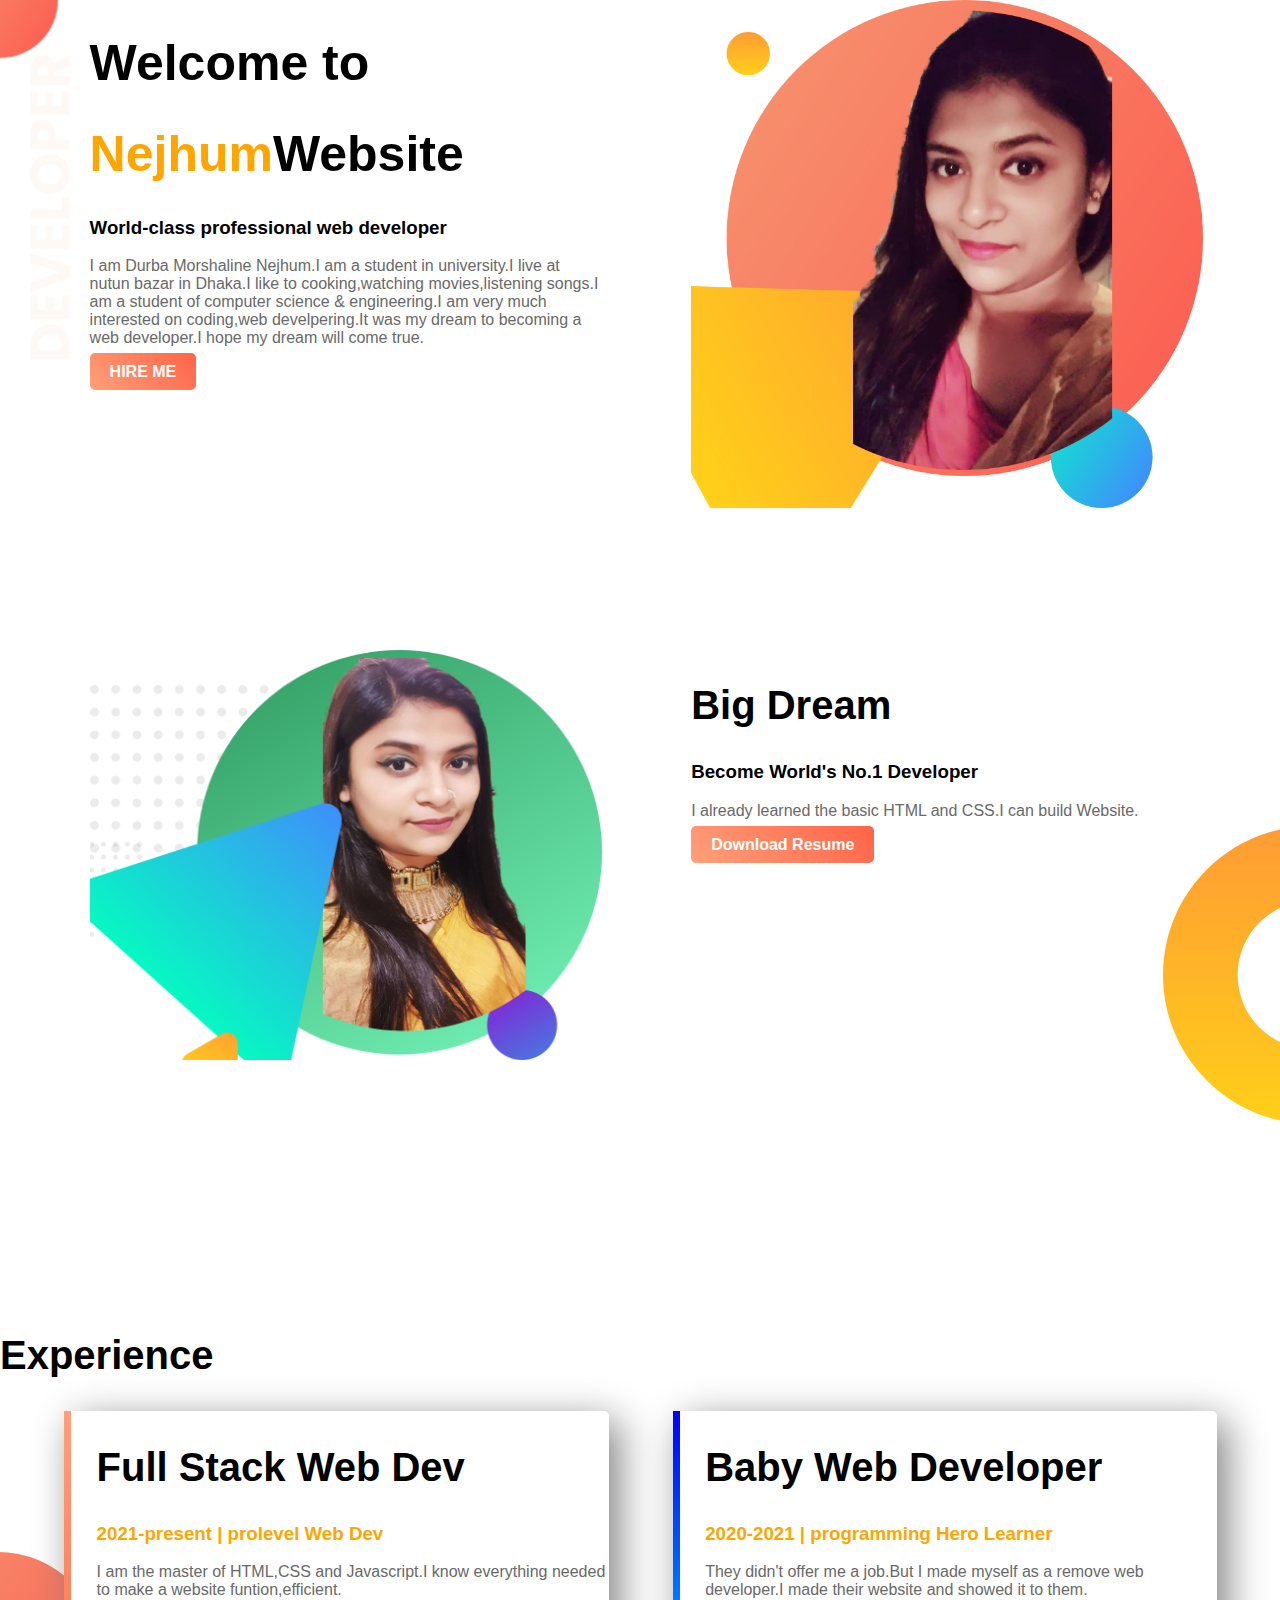
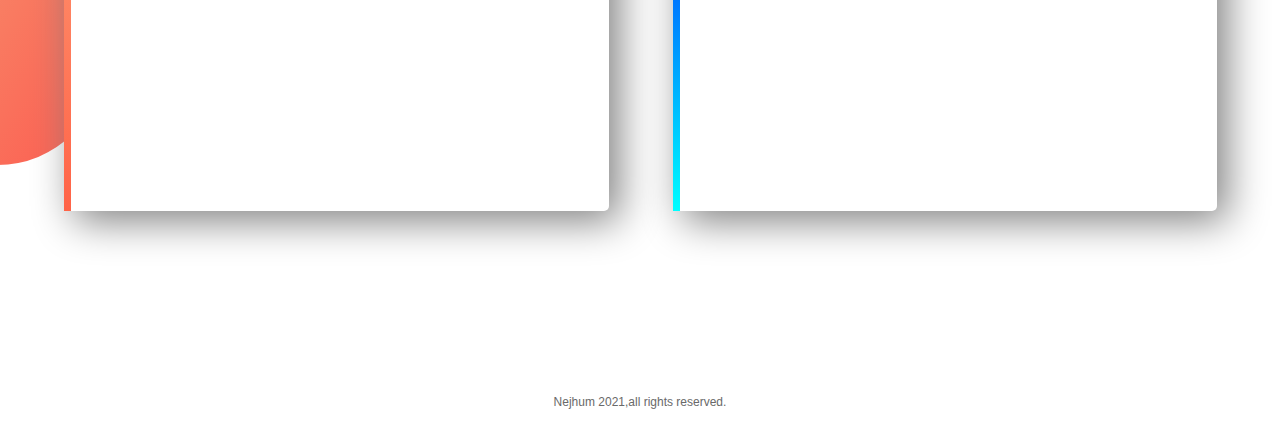
<file: Index.html>
<!DOCTYPE html>
<html lang="en">
<head>
    <meta charset="UTF-8">
    <meta name="viewport" content="width=device-width, initial-scale=1.0">
    <title>Nejhum Web Developer</title>
    <link href="https://fonts.google.com/specimen/Poppins/">
    <link rel="stylesheet" href="style.css">
</head>
<body>
    <section class="top-banner">
        <div class="half-width"> 
    <h1>Welcome to</h1>
    <h1><span class="name-highlight">Nejhum</span>Website</h1>
    <h3>World-class professional web developer </h3>
    <p>I am Durba Morshaline Nejhum.I am a student in university.I live at nutun bazar in Dhaka.I like to cooking,watching movies,listening songs.I am a student of computer science & engineering.I am very much interested on coding,web develpering.It was my dream to becoming a web developer.I hope my dream will come true.</p>
    <a class="link-button" target="_blank"href="https://www.facebook.com/nejhum.khan.1">HIRE ME</a>
    </div>
    <div class="half-width">
        <img src="my pics/my-bg.png" alt="">

    </div>
</section>
    <section class="dream-area">
        <div class="half-width">
            <img src="my pics/image 13.png" alt="">


        </div>
        <div class="half-width">
            <h2>Big Dream</h2>
            <h3>Become World's No.1 Developer</h3>
            <p>I already learned the basic HTML and CSS.I can build Website.</p>
            <a class="link-button"target="_blank"href="https://uk.search.yahoo.com/yhs/search?hspart=Lkry&hsimp=yhs-newtab&publisherid=56090&type=YHS_VC_56090&p=sajek+valley+tour&param1=[base64]%2c%2c">Download Resume</a>

        </div>
    </section>
    <section class="Experience-area">
        <h2>Experience</h2>
        <div id="full-stack" class="half-width single-experience">
            <h2>Full Stack Web Dev</h2>
            <h3 class="name-highlight">2021-present | prolevel Web Dev</h3>
            <p>I am the master of HTML,CSS and Javascript.I know everything needed to make a website funtion,efficient.</p>

        </div>
        <div id="baby-web"class="half-width single-experience">
            <h2>Baby Web Developer</h2>
            <h3 class="name-highlight">2020-2021 | programming Hero Learner</h3>
            <p>They didn't offer me a job.But I made myself as a remove web developer.I made their website and showed it to them.</p>

        </div>


    </section>
    <footer>
        <p>Nejhum 2021,all rights reserved.</p>
    </footer>
</body>
</html>
</file>
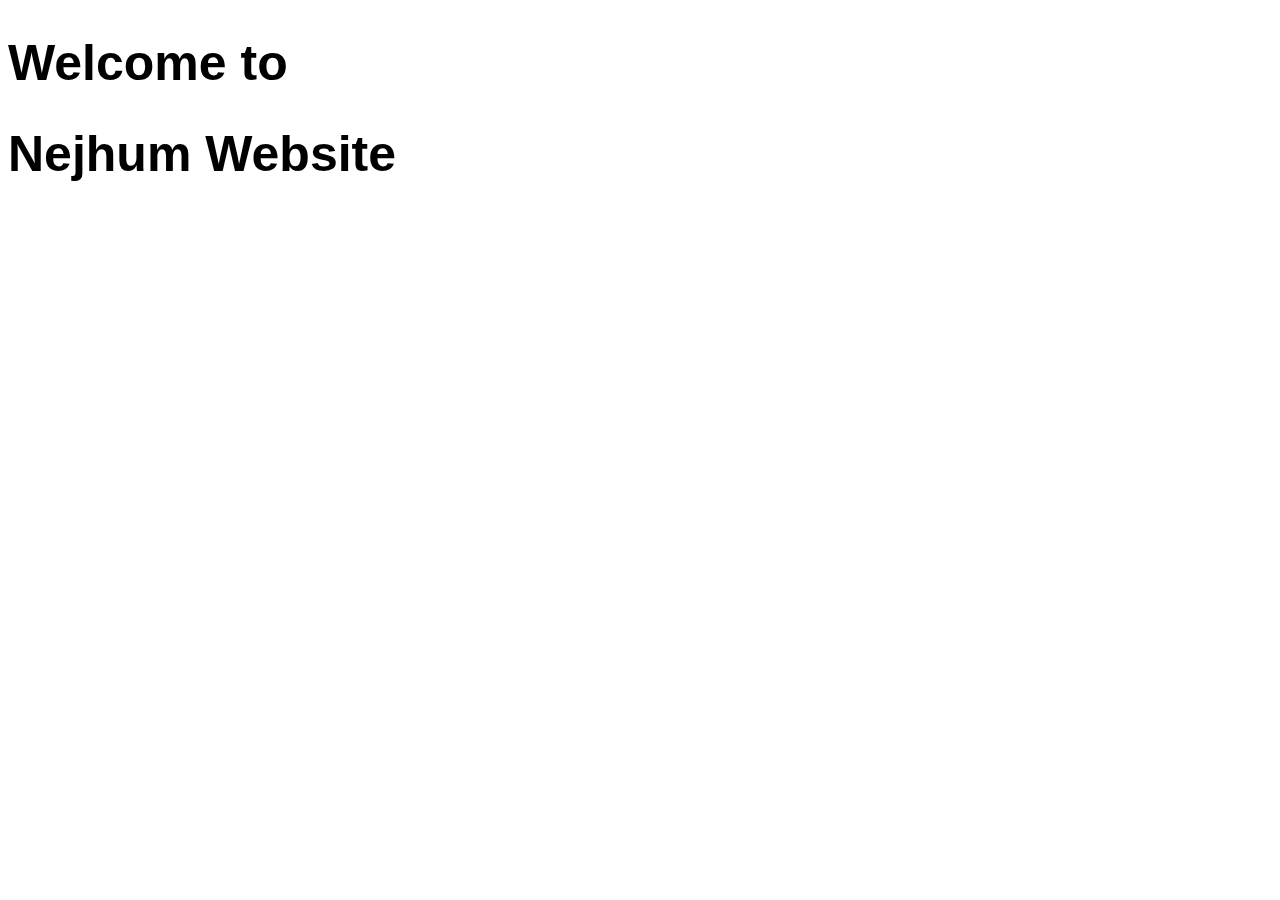
<file: Images/Index.html>
<!DOCTYPE html>
<html lang="en">
<head>
    <meta charset="UTF-8">
    <meta name="viewport" content="width=device-width, initial-scale=1.0">
    <title>Nejhum Web Developer</title>
    <link rel="stylesheet" href="style.css">
</head>
<body>
    <h1>Welcome to</h1>
    <h1>Nejhum Website</h1>
    
</body>
</html>
</file>
<file: style.css>
body{
    margin: 0px;
    font-family: 'poppins',sans-serif;
}
h1{
 font-size: 50px;
}
h2{
    font-size: 40px;
}
p{
    color: dimgray;
}
.name-highlight{
    color: orange;
}
.half-width{
     width: 40%;
     float: left;
     margin-left: 5%;
     padding-left: 2%;
}
.half-width img{
     width: 100%;
}
.top-banner{
    background-image: url("my pics/top-banner.png");
    background-repeat: no-repeat;

}
section{
    height: 500px;
    padding-bottom: 150px;
}
.link-button{
    text-decoration: none;
    background-image: linear-gradient(45deg,lightsalmon,tomato);
    padding: 10px 20px;
    border-radius: 5px;
    color: white;
    font-weight: 700;
}
.dream-area{
    background-image: url("my pics/dream-bg.png");
    background-repeat: no-repeat;
    background-position: right;
}
.single-experience{
    box-shadow: 10px 10px 40px gray;
    border-radius: 5px;
    height: 80%;
    background-color: white;
}
.Experience-area{
    background-image: url("my pics/exp-bg.png");
    background-repeat: no-repeat;
    background-position: left;
}

#full-stack{
    border-left: 7px solid;
    border-image: linear-gradient(180deg,lightsalmon,tomato) ;
    border-image-slice: 1;
}
#baby-web{
    border-left: 7px solid;
    border-image: linear-gradient(180deg,blue,cyan);
    border-image-slice: 1;
}
footer p{
    text-align: center;
    font-size: 12px;
}
</file>
<file: Images/style.css>
body{
    font-family: 'poppins',sans-serif;
}
h1{
 font-size: 50px;
}
.name-highlight{
    color: orange;
}
</file>
